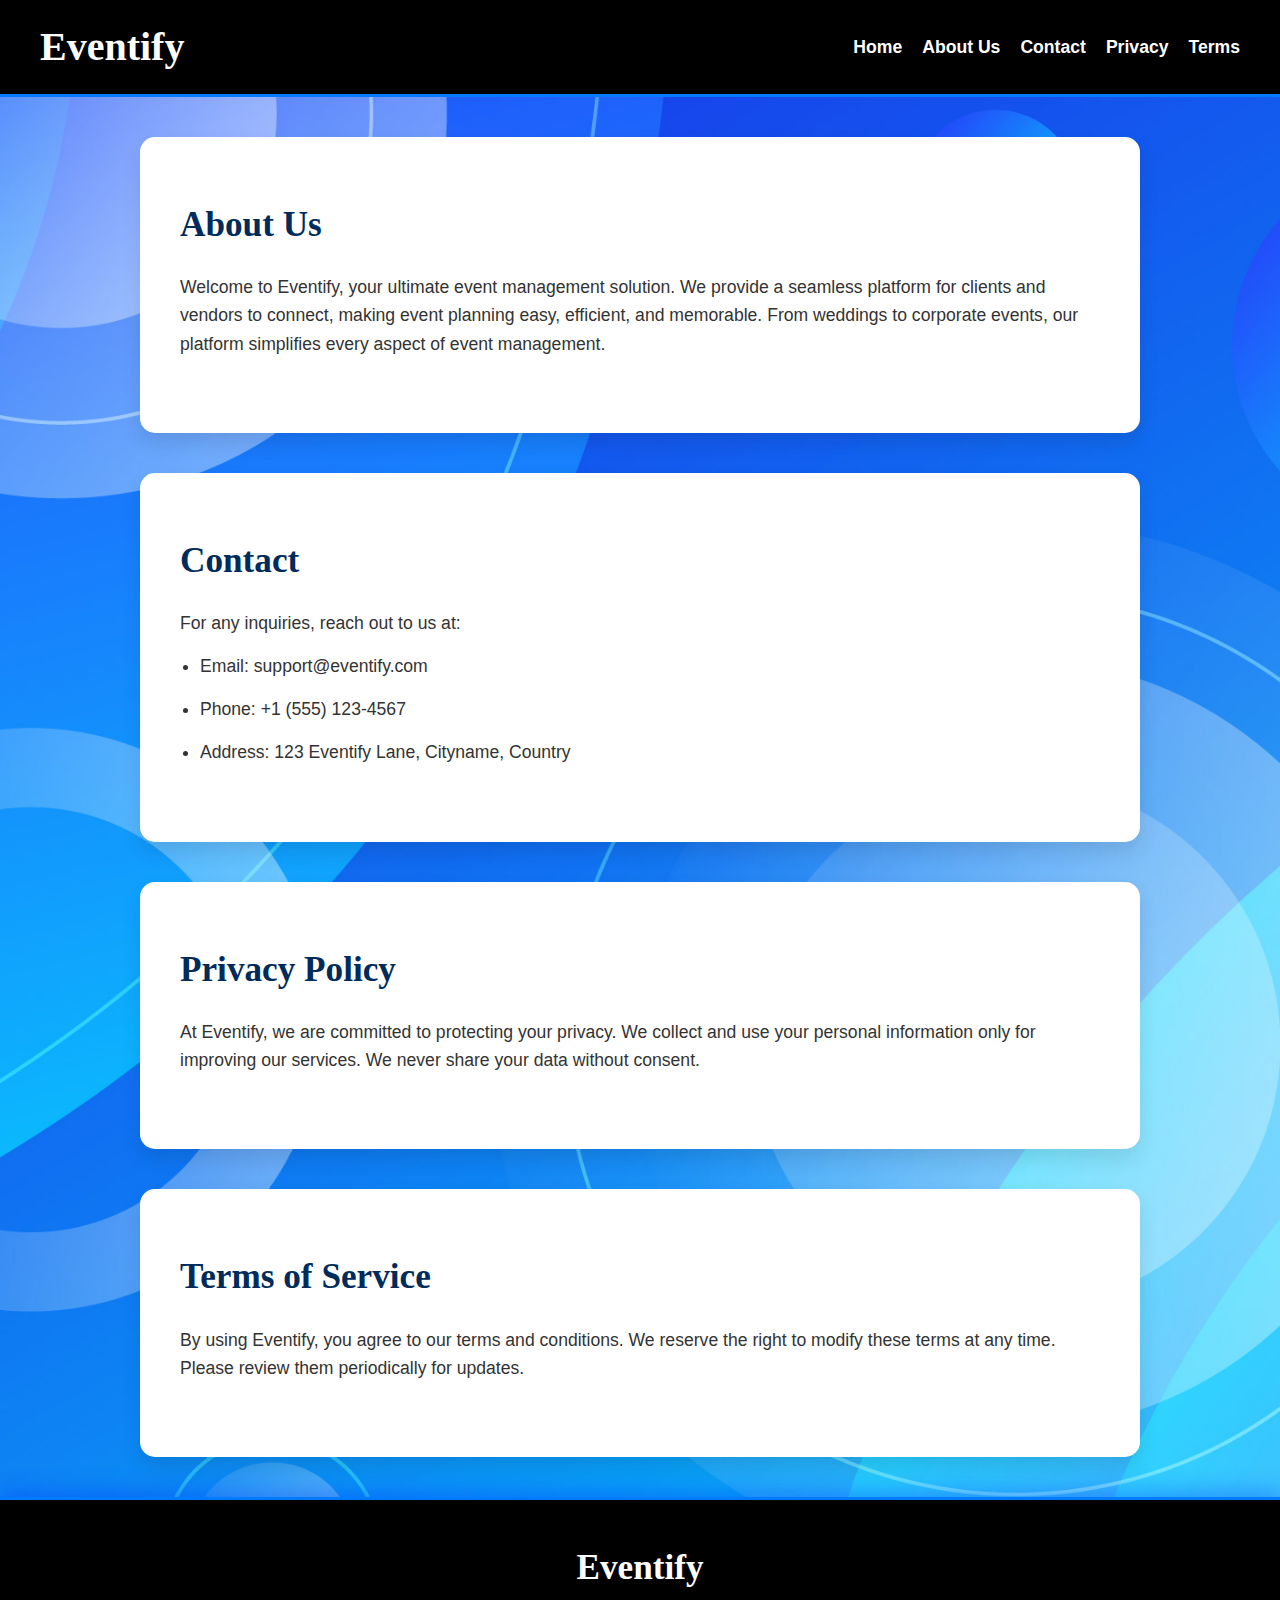
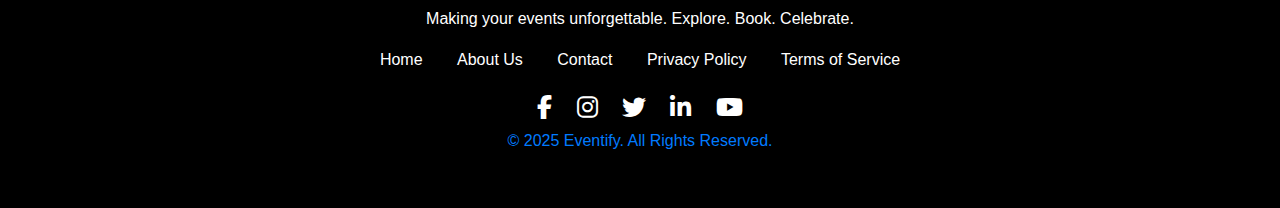
<file: Project-Eventify/pages.html>
<!DOCTYPE html>
<html lang="en">
<head>
  <meta charset="UTF-8" />
  <meta name="viewport" content="width=device-width, initial-scale=1.0"/>
  <title>About | Contact | Privacy | Terms - Eventify</title>
  <link rel="stylesheet" href="css/pages.css" />
  <link href="https://cdnjs.cloudflare.com/ajax/libs/font-awesome/6.4.0/css/all.min.css" rel="stylesheet">
</head>
<body>

  <!-- Header -->
  <header>
    <h1>Eventify</h1>
    <nav>
      <ul>
        <li><a href="index.html">Home</a></li>
        <li><a href="#about">About Us</a></li>
        <li><a href="#contact">Contact</a></li>
        <li><a href="#privacy">Privacy</a></li>
        <li><a href="#terms">Terms</a></li>
      </ul>
    </nav>
  </header>

  <!-- Content Sections -->
  <section id="about">
    <h2>About Us</h2>
    <p>Welcome to Eventify, your ultimate event management solution. We provide a seamless platform for clients and vendors to connect, making event planning easy, efficient, and memorable. From weddings to corporate events, our platform simplifies every aspect of event management.</p>
  </section>

  <section id="contact">
    <h2>Contact</h2>
    <p>For any inquiries, reach out to us at:</p>
    <ul>
      <li>Email: support@eventify.com</li>
      <li>Phone: +1 (555) 123-4567</li>
      <li>Address: 123 Eventify Lane, Cityname, Country</li>
    </ul>
  </section>

  <section id="privacy">
    <h2>Privacy Policy</h2>
    <p>At Eventify, we are committed to protecting your privacy. We collect and use your personal information only for improving our services. We never share your data without consent.</p>
  </section>

  <section id="terms">
    <h2>Terms of Service</h2>
    <p>By using Eventify, you agree to our terms and conditions. We reserve the right to modify these terms at any time. Please review them periodically for updates.</p>
  </section>

  <!-- Footer -->
  <footer>
    <div class="footer-content">
      <h2>Eventify</h2>
      <p>Making your events unforgettable. Explore. Book. Celebrate.</p>
      <ul>
        <li><a href="index.html">Home</a></li>
        <li><a href="#about">About Us</a></li>
        <li><a href="#contact">Contact</a></li>
        <li><a href="#privacy">Privacy Policy</a></li>
        <li><a href="#terms">Terms of Service</a></li>
      </ul>
      <div class="social-icons">
        <a><i class="fab fa-facebook-f"></i></a>
        <a><i class="fab fa-instagram"></i></a>
        <a><i class="fab fa-twitter"></i></a>
        <a><i class="fab fa-linkedin-in"></i></a>
        <a><i class="fab fa-youtube"></i></a>
      </div>
      <p>&copy; 2025 Eventify. All Rights Reserved.</p>
    </div>
  </footer>

</body>
</html>
</file>
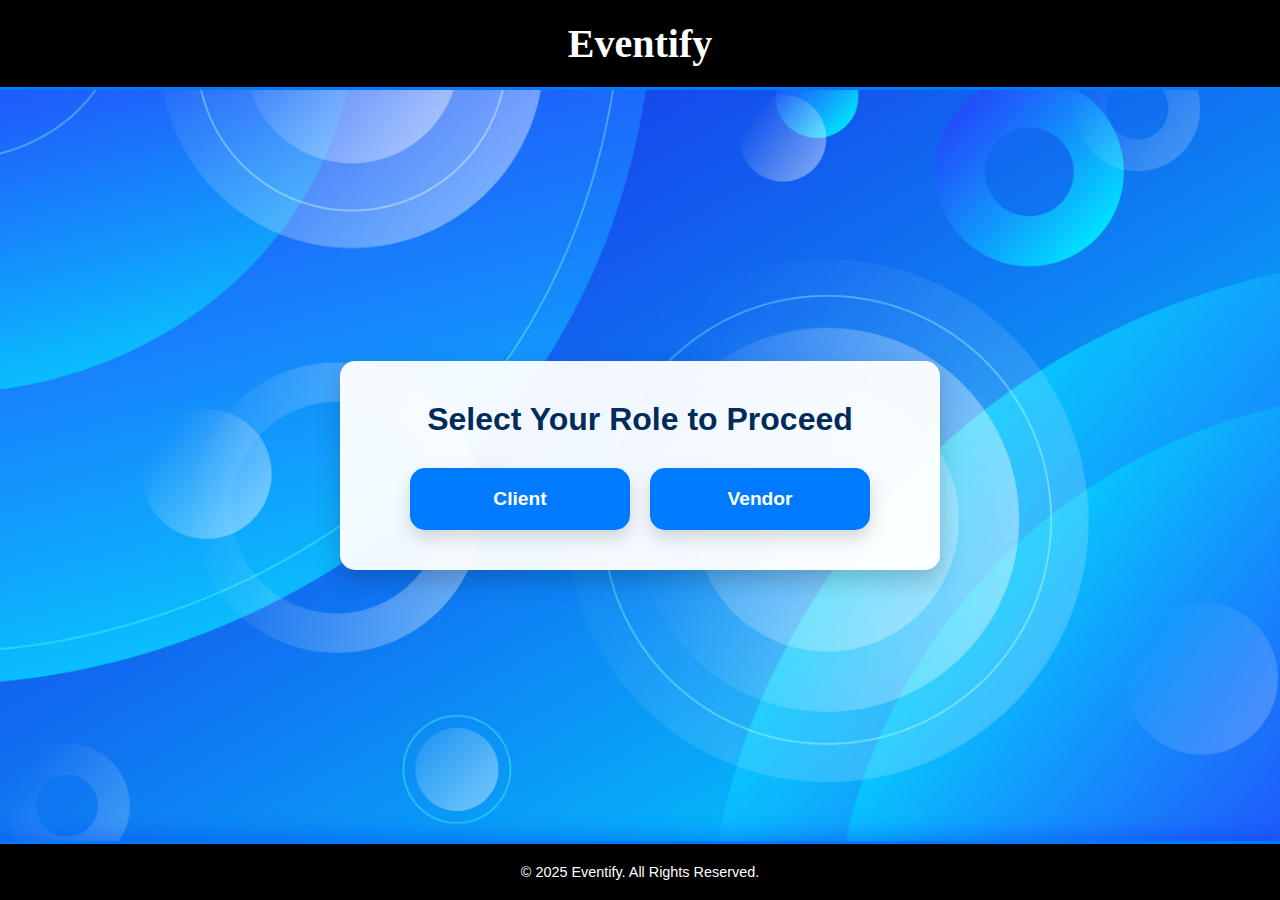
<file: Project-Eventify/select-role.html>
<!DOCTYPE html>
<html lang="en">
<head>
  <meta charset="UTF-8" />
  <meta name="viewport" content="width=device-width, initial-scale=1.0"/>
  <title>Select Role</title>

<style>
  * {
    margin: 0;
    padding: 0;
    box-sizing: border-box;
    font-family:'Segoe UI', Tahoma, Geneva, Verdana, sans-serif;
  }

  body {
    background-image: url('./background/blue6.jpg');
    background-size: cover;
    background-position: center;
    background-repeat: no-repeat;
    color: #fff;
    min-height: 100vh;
    display: flex;
    flex-direction: column;
    justify-content: space-between;
  }

  header {
    background: #000000;
    padding: 20px 40px;
    text-align: center;
    border-bottom: 3px solid #007bff;
  }

  header h1 {
    font-family: 'Playfair Display', serif;
    font-size: 2.5rem;
    color: #fff;
  }

  section {
    flex-grow: 1;
    display: flex;
    align-items: center;
    justify-content: center;
    padding: 40px 20px;
  }

  .container {
    background: rgba(255, 255, 255, 0.95);
    padding: 40px 60px;
    border-radius: 15px;
    box-shadow: 0 10px 25px rgba(0, 0, 0, 0.2);
    text-align: center;
    max-width: 600px;
    width: 100%;
  }

  .container h2 {
    font-size: 2rem;
    margin-bottom: 30px;
    color: #002b5b;
  }

  .role-buttons {
    display: flex;
    gap: 20px;
    justify-content: center;
    flex-wrap: wrap;
  }

  .card {
    background: #007bff;
    color: #fff;
    padding: 20px 30px;
    border-radius: 15px;
    box-shadow: 0 8px 18px rgba(0, 0, 0, 0.15);
    font-size: 1.2rem;
    font-weight: bold;
    cursor: pointer;
    transition: transform 0.3s ease, background 0.3s ease;
    flex-basis: calc(50% - 20px);
    text-align: center;
  }

  .card:hover {
    background: #00d4ff;
    color: #002b5b;
    transform: translateY(-8px);
  }

  footer {
    background: #000000;
    text-align: center;
    padding: 20px 20px;
    color: #ffffff;
    font-size: 0.9rem;
    border-top: 3px solid #007bff; 
    box-shadow: 0 -6px 20px rgba(1, 34, 251, 0.3);
  }
</style>

</head>
<body>
  <header>
    <h1>Eventify</h1>
  </header>

  <section>
    <div class="container">
      <h2>Select Your Role to Proceed</h2>
      <div class="role-buttons">
        <div class="card" onclick="redirectTo('client-dashboard.html')">Client</div>
        <div class="card" onclick="redirectTo('vendor-dashboard.html')">Vendor</div>
      </div>
    </div>
  </section>

  <footer>
    <p>&copy; 2025 Eventify. All Rights Reserved.</p>
  </footer>  
  
  <script>
    function redirectTo(url) {
      window.location.href = url;
    }
  </script>
  </body>
</html>
</file>
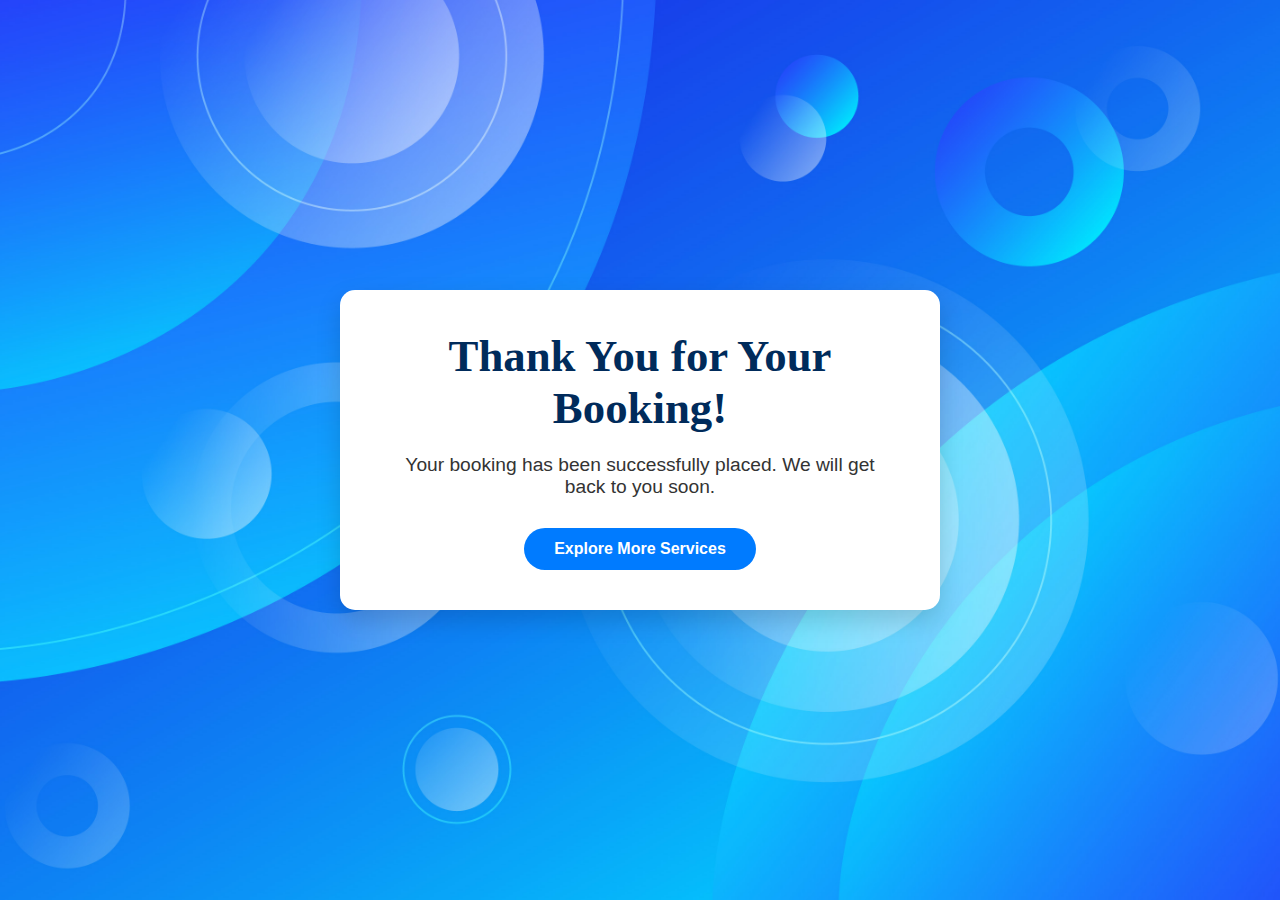
<file: Project-Eventify/thank-you.html>
<!DOCTYPE html>
<html lang="en">
<head>
  <meta charset="UTF-8" />
  <meta name="viewport" content="width=device-width, initial-scale=1.0"/>
  <title>Thank You - Eventify</title>
  <style>
    * {
      margin: 0;
      padding: 0;
      box-sizing: border-box;
       font-family:'Segoe UI', Tahoma, Geneva, Verdana, sans-serif;
    }

    body {
        background-image: url('./background/blue6.jpg');
        background-size: cover;
        background-position: center;
        background-repeat: no-repeat;
        color: #333;
        min-height: 100vh;
        display: flex;
        justify-content: center;
        align-items: center;
        padding: 40px 20px;
    }   

    .thank-you-container {
      background-color: #fff;
      border-radius: 15px;
      padding: 40px 50px;
      box-shadow: 0 10px 25px rgba(0, 0, 0, 0.15);
      text-align: center;
      width: 100%;
      max-width: 600px;
    }

    .thank-you-message h1 {
      font-family: 'Playfair Display', serif;
      font-size: 2.8rem;
      color: #002b5b;
      margin-bottom: 20px;
    }

    .thank-you-message p {
      font-size: 1.2rem;
      color: #333;
      margin-bottom: 30px;
      max-width: 500px;
      margin-left: auto;
      margin-right: auto;
    }

    .explore-btn {
      background: #007bff;
      color: #ffffff;
      text-decoration: none;
      padding: 12px 30px;
      border-radius: 25px;
      font-size: 1rem;
      font-weight: bold;
      display: inline-block;
      transition: background 0.3s ease, transform 0.3s ease;
    }

    .explore-btn:hover {
      background: #00d4ff;
      color: #002b5b;
      transform: scale(1.05);
    }

    @media (max-width: 480px) {
      .thank-you-container {
        padding: 30px 20px;
      }

      .thank-you-message h1 {
        font-size: 2.2rem;
      }

      .thank-you-message p {
        font-size: 1rem;
      }
    }
  </style>
</head>
<body>
  <div class="thank-you-container">
    <div class="thank-you-message">
      <h1>Thank You for Your Booking!</h1>
      <p>Your booking has been successfully placed. We will get back to you soon.</p>
      <a href="browse-services.html" class="explore-btn">Explore More Services</a>
    </div>
  </div>
</body>
</html>
</file>
<file: Project-Eventify/css/pages.css>
/* General Reset */
* {
    margin: 0;
    padding: 0;
    box-sizing: border-box;
    font-family:'Segoe UI', Tahoma, Geneva, Verdana, sans-serif;

}

/* Body Background */
body {
  background-image: url('../background/blue6.jpg');
  background-size: cover;
  background-position: center;
  background-repeat: no-repeat; 
  color: #f1f1f1;
  line-height: 1.6;
}

/* Header */
header {
  background: #000000;
  color: #fff;
  padding: 15px 40px;
  display: flex;
  justify-content: space-between;
  align-items: center;
  border-bottom: 3px solid #007bff;
  position: sticky;
  top: 0;
  z-index: 1000;
}

header h1 {
  font-family: 'Playfair Display', serif;
  font-size: 2.5rem;
  font-weight: bold;
  color: #fff;
}
header nav ul {
    list-style: none;
    display: flex;
    gap: 20px;
}
header nav ul li a {
    color: #fff;
    text-decoration: none;
    font-weight: 600;
    font-size: 1.1rem;
    transition: all 0.3s ease;
    position: relative;
}
header nav ul li a::after{
    content: "";
    position: absolute;
    bottom: -6px;
    left: 50%;
    width: 0%;
    height: 2px;
    background: #00d4ff;
    transition: 0.3s ease;
    transform: translateX(-50%);
}
header nav ul li a:hover::after{
    width: 100%;
}
header nav ul li a:hover {
    color: #00d4ff;
}

/* Sections */
section {
  padding: 60px 40px;
  background: #fff;
  margin-top: 40px;
  margin-bottom: 40px;
  border-radius: 15px;
  box-shadow: 0 10px 20px rgba(0, 0, 0, 0.1);
  max-width: 1000px;
  margin-left: auto;
  margin-right: auto;
}

section h2 {
  font-family: 'Playfair Display', serif;
  font-size: 2.2rem;
  color: #002b5b;
  margin-bottom: 20px;
}

section p, section li {
  font-size: 1.1rem;
  color: #333;
  margin-bottom: 15px;
}

section ul {
  padding-left: 20px;
}

/* Footer Styles */ 
footer { 
    background: #000000; 
    color: #fff;
    padding: 40px 40px; 
    text-align: center; 
    border-top: 3px solid #007bff; 
    box-shadow: 0 -6px 20px rgba(1, 34, 251, 0.3);
    margin-top: 30px; 
} 
footer h2 { 
    font-family: 'Playfair Display', serif; 
    font-size: 2.2rem; 
    margin-bottom: 10px; 
} 
footer p { 
    font-size: 1rem; 
    margin-bottom: 15px; 
} 
footer ul { 
    list-style: none; 
    padding: 0; 
    margin-bottom: 10px; 
} 
footer ul li { 
    display: inline-block; 
    margin: 0 15px; 
} 
footer ul li a { 
    color: #ffffff; 
    text-decoration: none; 
    font-size: 1rem; 
    transition: color 0.3s ease; 
} 
footer ul li a::after {
    content: '';
    display: block;
    width: 0%;
    height: 2px;
    background-color: #00d4ff;
    transition: width 0.3s;
    margin-top: 5px;
}
footer ul li a:hover { 
    color: #00d4ff; 
} 
footer ul li a:hover::after {
    width: 100%;
}
footer .social-icons a { 
    color: #fff; 
    font-size: 1.5rem; 
    margin: 0 10px; 
    transition: color 0.3s ease, transform 0.3s ease;
    display: inline-block; 
} 
footer .social-icons a:hover { 
    color: #00d4ff; 
    transform: rotate(-8deg) scale(1.2); 
}
footer p:last-of-type {
    color: #007bff;  
}
</file>
